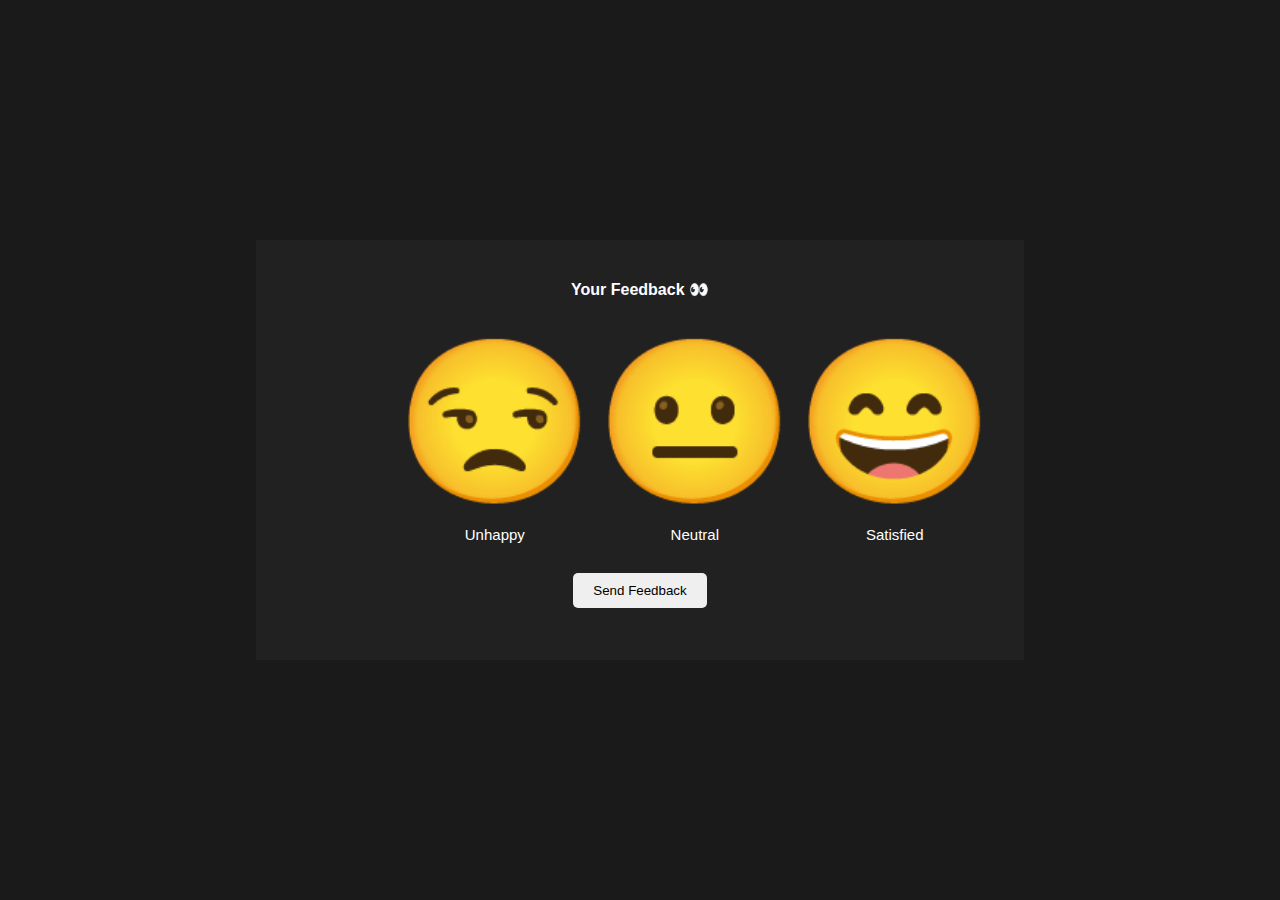
<file: Feedback/index.html>
<!DOCTYPE html>
<html lang="en">
  <head>
    <meta charset="UTF-8" />
    <meta name="viewport" content="width=device-width, initial-scale=1.0" />
    <title>Feedback</title>
    <link rel="stylesheet" href="style.css" />
  </head>
  <body>
    <main class="panel">
      <strong>Your Feedback 👀</strong>
      <div class="rating-container">
        <div class="container">
          <div class="rating">
            <div class="icon">😒</div>
            <small>Unhappy</small>
          </div>

          <div class="rating">
            <div class="icon">😐</div>
            <small>Neutral</small>
          </div>

          <div class="rating">
            <div class="icon">😄</div>
            <small>Satisfied</small>
          </div>
        </div>
      </div>
      <button class="btn">Send Feedback</button>
    </main>

    <script src="app.js"></script>
  </body>
</html>
</file>
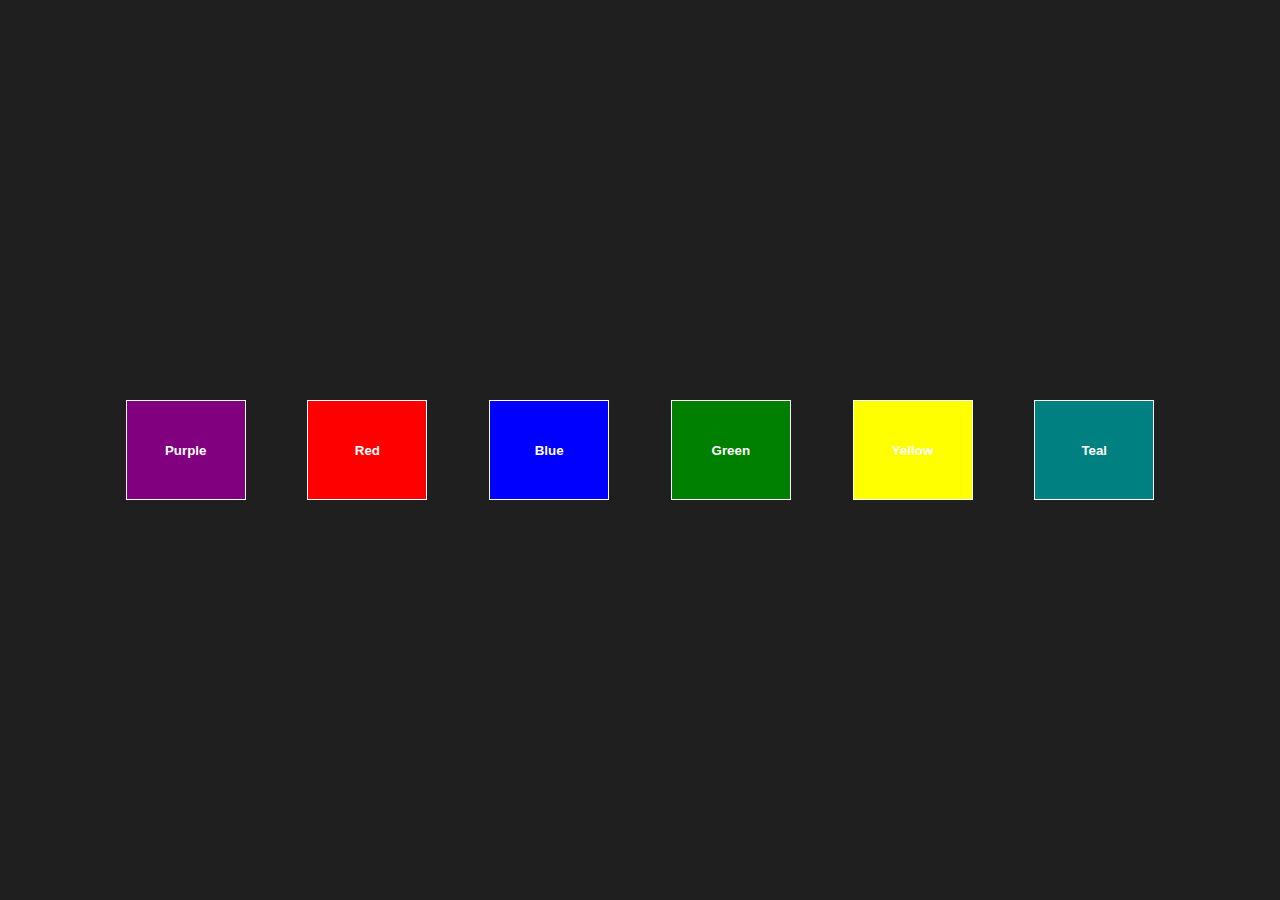
<file: Interchangeable Website Background Color/index.html>
<!DOCTYPE html>
<html lang="en">
  <head>
    <meta charset="UTF-8" />
    <meta name="viewport" content="width=device-width, initial-scale=1.0" />
    <link rel="stylesheet" href="style.css" />
    <title>InterChangeable Website Background Color</title>
  </head>
  <body>
    <div class="container">
      <nav>
        <input type="submit" value="purple" class="btn purple" />
        <input type="submit" value="red" class="btn red" />
        <input type="submit" value="blue" class="btn blue" />
        <input type="submit" value="green" class="btn green" />
        <input type="submit" value="yellow" class="btn yellow" />
        <input type="submit" value="teal" class="btn teal" />
      </nav>
    </div>
    <script src="app.js"></script>
  </body>
</html>
</file>
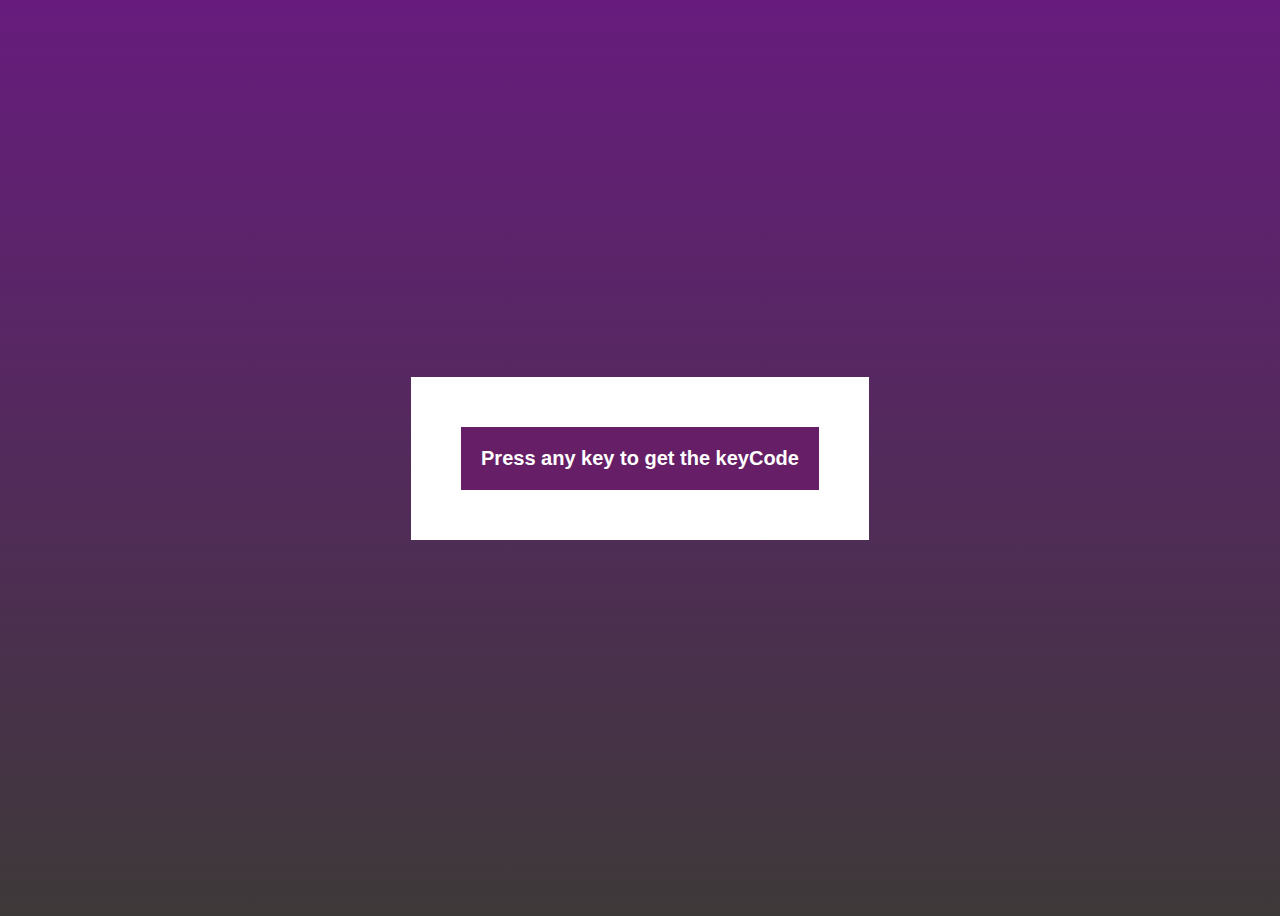
<file: keycode/index.html>
<!DOCTYPE html>
<html lang="en">
  <head>
    <meta charset="UTF-8" />
    <meta name="viewport" content="width=device-width, initial-scale=1.0" />
    <title>KeyCode</title>
    <link rel="stylesheet" href="style.css" />
  </head>
  <body>
    <div class="insert">
      <div class="key">Press any key to get the keyCode</div>
    </div>

    <script src="app.js"></script>
  </body>
</html>
</file>
<file: Feedback/style.css>
* {
  box-sizing: border-box;
}
body {
  margin: 0;
  display: flex;
  align-items: center;
  justify-content: center;
  height: 100vh;
  background-color: rgb(26, 26, 26);
  color: white;
  font-family: Arial, Helvetica, sans-serif;
}

main {
  width: 60%;
  height: 420px;
  display: flex;
  text-align: center;
  align-items: center;
  flex-direction: column;
  padding: 40px;
  flex-direction: column;
  background-color: rgb(34, 33, 33);
}

.rating-container {
  width: 100%;
  display: flex;
  align-items: center;
  flex-direction: column;
}

.container {
  display: flex;
  width: 80%;
  padding: 30px;
  align-items: center;
  justify-content: space-evenly;
}

.rating {
  display: flex;
  flex-direction: column;
  cursor: pointer;
  transition: all 0.3s ease-out;
}

.rating:hover {
  background-color: rgb(72, 72, 72);
  border-radius: 5px;
  transform: scale(1.1);
}

.icon {
  font-size: 10rem;
}
small {
  font-size: 15px;
  margin-top: 10px;
}

.heart {
  font-size: 5rem;
}

.btn {
  padding: 10px 20px;
  border: none;
  border-radius: 5px;
  cursor: pointer;
  transition: all 0.3s ease-out;
}

.btn:hover {
  background-color: rgb(104, 40, 144);
  color: white;
}

.btn:active {
  transform: scale(1.1);
}
</file>
<file: Interchangeable Website Background Color/style.css>
* {
  margin: 0;

  box-sizing: border-box;
}

body {
  background-color: rgb(31, 31, 31);
}
.container {
  display: flex;
  justify-content: center;
  align-items: center;
  height: 100vh;
}

nav {
  display: flex;
  justify-content: space-evenly;
  width: 90%;
}

.btn {
  padding: 10px 20px;
  width: 120px;
  height: 100px;
  cursor: pointer;
  border: none;
  color: white;
  border: 1px solid white;
  text-transform: capitalize;
  font-weight: bold;
  transition: all 0.3s ease-out;
}

.btn:active {
  transform: scale(1.2);
}

.purple {
  background-color: purple;
}
.red {
  background-color: red;
}

.blue {
  background-color: blue;
}

.yellow {
  background-color: yellow;
}

.green {
  background-color: green;
}
.teal {
  background-color: teal;
}
</file>
<file: keycode/style.css>
* {
  box-sizing: border-box;
}

body {
  display: flex;
  align-items: center;
  justify-content: center;
  height: 100vh;
  background: linear-gradient(rgb(103, 28, 125), rgb(62, 57, 57));
  color: white;
  font-family: Arial, Helvetica, sans-serif;
}

.insert {
  background-color: white;
  padding: 50px;
}

.key {
  background-color: rgb(102, 31, 102);
  padding: 20px;
  font-size: 20px;
  font-weight: bold;
  cursor: pointer;
  min-width: 150px;
  display: inline-flex;
  align-items: center;
  flex-direction: column;
  position: relative;
}

.key small {
  position: absolute;
  top: -24px;
  left: 0;
  text-align: center;
  width: 100%;
  color: rgb(104, 104, 104);
  font-size: 14px;
}
</file>
